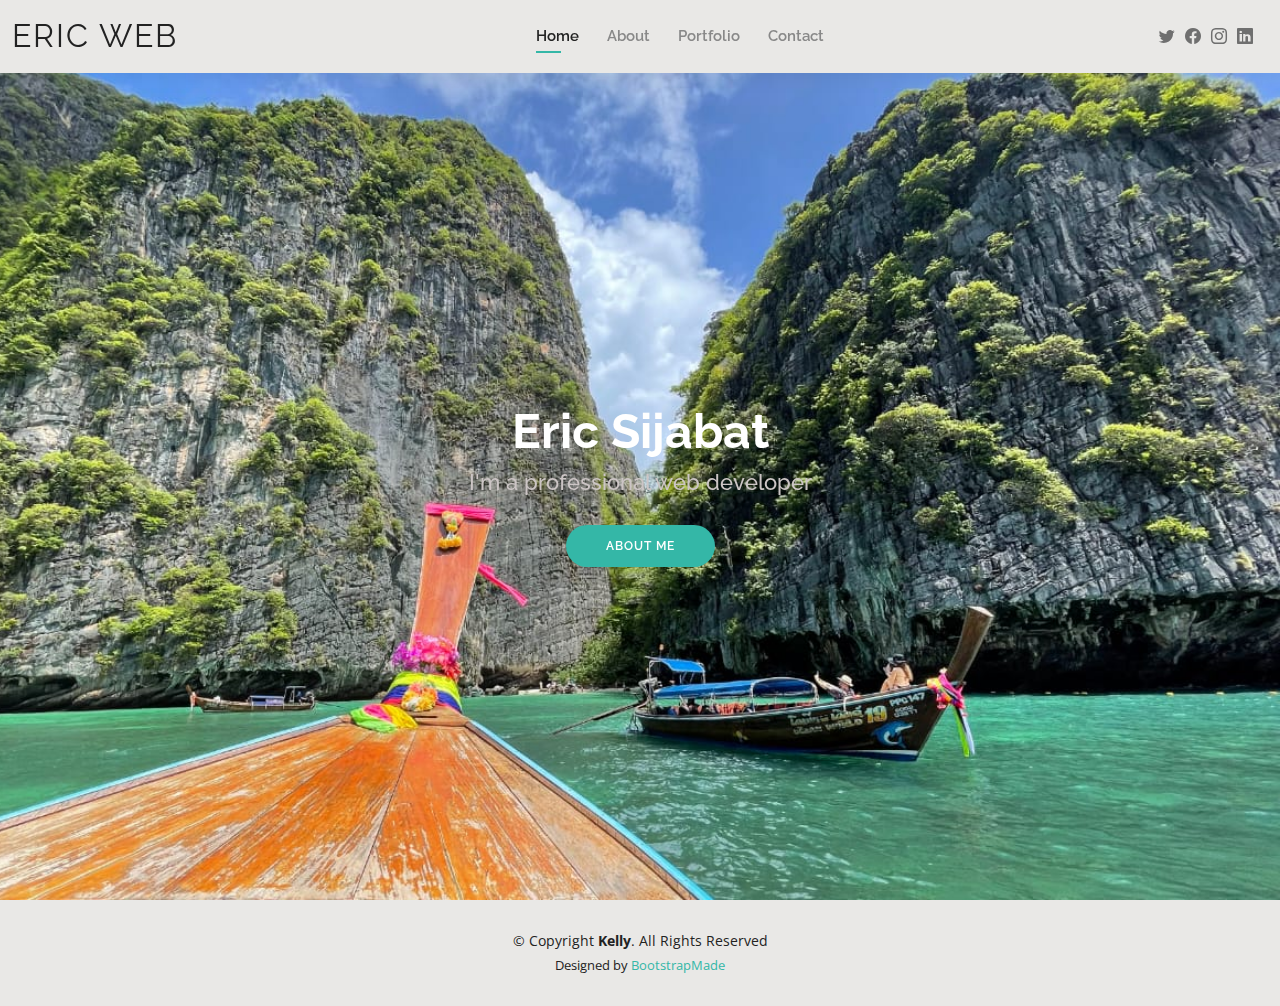
<file: index.html>
<!DOCTYPE html>
<html lang="en">

<head>
  <meta charset="utf-8">
  <meta content="width=device-width, initial-scale=1.0" name="viewport">

  <title>Eric Sijabat </title>
  <meta content="Website portofolio eric sijabat" name="description">
  <meta content="Portofolio" name="keywords">

  <!-- Favicons -->
  <link href="assets/img/favicon.png" rel="icon">
  <link href="assets/img/apple-touch-icon.png" rel="apple-touch-icon">

  <!-- Google Fonts -->
  <link
    href="https://fonts.googleapis.com/css?family=Open+Sans:300,300i,400,400i,600,600i,700,700i|Raleway:300,300i,400,400i,500,500i,600,600i,700,700i|Poppins:300,300i,400,400i,500,500i,600,600i,700,700i"
    rel="stylesheet">

  <!-- Vendor CSS Files -->
  <link href="assets/vendor/aos/aos.css" rel="stylesheet">
  <link href="assets/vendor/bootstrap/css/bootstrap.min.css" rel="stylesheet">
  <link href="assets/vendor/bootstrap-icons/bootstrap-icons.css" rel="stylesheet">
  <link href="assets/vendor/boxicons/css/boxicons.min.css" rel="stylesheet">
  <link href="assets/vendor/glightbox/css/glightbox.min.css" rel="stylesheet">
  <link href="assets/vendor/swiper/swiper-bundle.min.css" rel="stylesheet">

  <!-- Template Main CSS File -->
  <link href="assets/css/style.css" rel="stylesheet">

  <!-- =======================================================
  * Template Name: Kelly
  * Updated: Jul 27 2023 with Bootstrap v5.3.1
  * Template URL: https://bootstrapmade.com/kelly-free-bootstrap-cv-resume-html-template/
  * Author: BootstrapMade.com
  * License: https://bootstrapmade.com/license/
  ======================================================== -->
</head>

<body>

  <!-- ======= Header ======= -->
  <header id="header" class="fixed-top">
    <div class="container-fluid d-flex justify-content-between align-items-center">

      <h1 class="logo me-auto me-lg-0"><a href="index.html">Eric WEB</a></h1>
      <!-- Uncomment below if you prefer to use an image logo -->
      <!-- <a href="index.html" class="logo"><img src="assets/img/logo.png" alt="" class="img-fluid"></a>-->

      <nav id="navbar" class="navbar order-last order-lg-0">
        <ul>
          <li><a class="active" href="index.html">Home</a></li>
          <li><a href="about.html">About</a></li>
          <li><a href="portfolio.html">Portfolio</a></li>
          <li><a href="contact.html">Contact</a></li>
        </ul>
        <i class="bi bi-list mobile-nav-toggle"></i>
      </nav><!-- .navbar -->

      <div class="header-social-links">
        <a href="#" class="twitter"><i class="bi bi-twitter"></i></a>
        <a href="#" class="facebook"><i class="bi bi-facebook"></i></a>
        <a href="#" class="instagram"><i class="bi bi-instagram"></i></a>
        <a href="#" class="linkedin"><i class="bi bi-linkedin"></i></i></a>
      </div>

    </div>

  </header><!-- End Header -->

  <!-- ======= Hero Section ======= -->
  <section id="hero" class="d-flex align-items-center">
    <div class="container d-flex flex-column align-items-center" data-aos="zoom-in" data-aos-delay="100">
      <h1>Eric Sijabat</h1>
      <h2>I'm a professional web developer</h2>
      <a href="about.html" class="btn-about">About Me</a>
    </div>
  </section><!-- End Hero -->

  <!-- ======= Footer ======= -->
  <footer id="footer">
    <div class="container">
      <div class="copyright">
        &copy; Copyright <strong><span>Kelly</span></strong>. All Rights Reserved
      </div>
      <div class="credits">
        <!-- All the links in the footer should remain intact. -->
        <!-- You can delete the links only if you purchased the pro version. -->
        <!-- Licensing information: https://bootstrapmade.com/license/ -->
        <!-- Purchase the pro version with working PHP/AJAX contact form: https://bootstrapmade.com/kelly-free-bootstrap-cv-resume-html-template/ -->
        Designed by <a href="https://bootstrapmade.com/">BootstrapMade</a>
      </div>
    </div>
  </footer><!-- End  Footer -->

  <div id="preloader"></div>
  <a href="#" class="back-to-top d-flex align-items-center justify-content-center"><i
      class="bi bi-arrow-up-short"></i></a>

  <!-- Vendor JS Files -->
  <script src="assets/vendor/purecounter/purecounter_vanilla.js"></script>
  <script src="assets/vendor/aos/aos.js"></script>
  <script src="assets/vendor/bootstrap/js/bootstrap.bundle.min.js"></script>
  <script src="assets/vendor/glightbox/js/glightbox.min.js"></script>
  <script src="assets/vendor/isotope-layout/isotope.pkgd.min.js"></script>
  <script src="assets/vendor/swiper/swiper-bundle.min.js"></script>
  <script src="assets/vendor/waypoints/noframework.waypoints.js"></script>
  <script src="assets/vendor/php-email-form/validate.js"></script>

  <!-- Template Main JS File -->
  <script src="assets/js/main.js"></script>

</body>

</html>
</file>
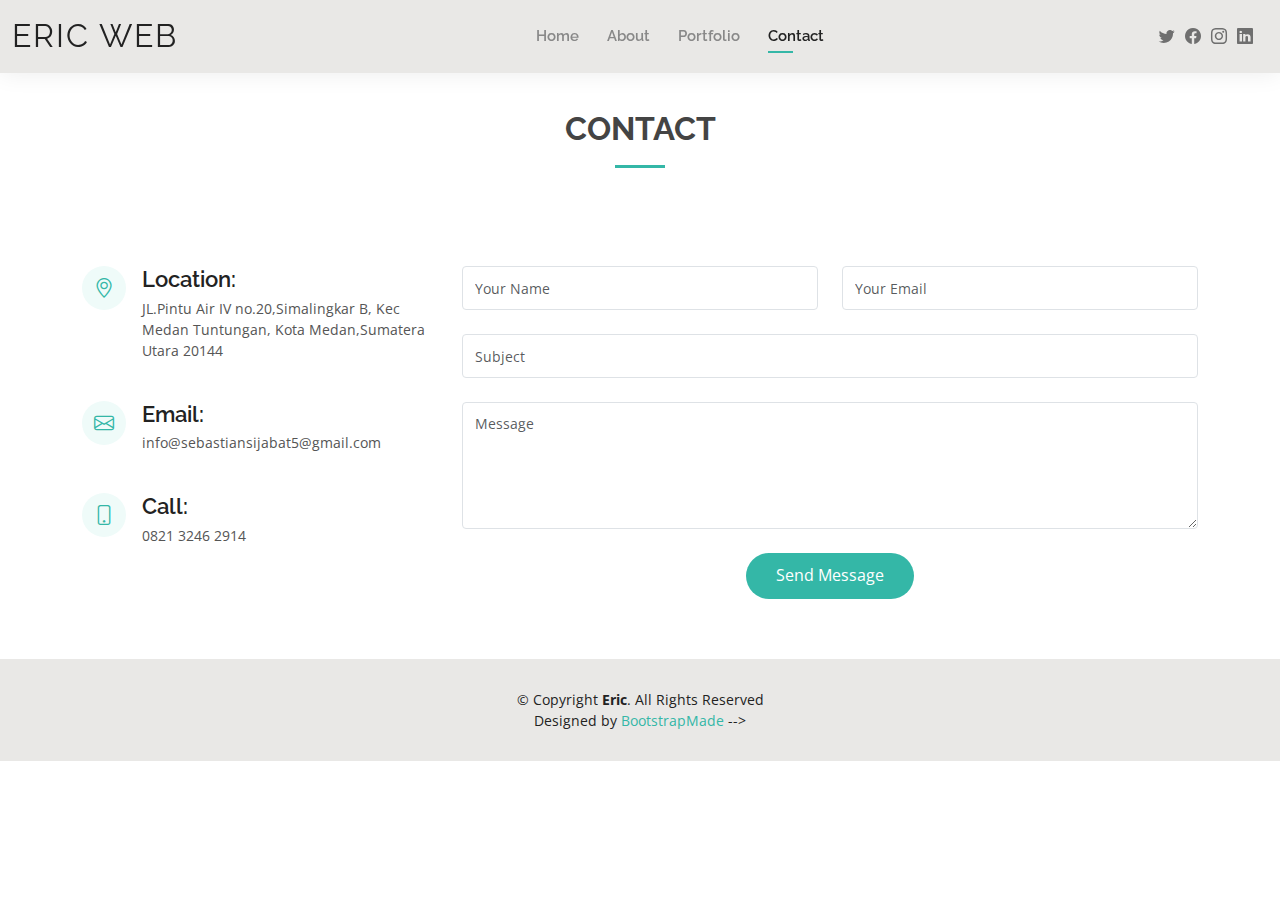
<file: contact.html>
<!DOCTYPE html>
<html lang="en">

<head>
  <meta charset="utf-8">
  <meta content="width=device-width, initial-scale=1.0" name="viewport">

  <title>Contact</title>
  <meta content="" name="description">
  <meta content="" name="keywords">

  <!-- Favicons -->
  <link href="assets/img/favicon.png" rel="icon">
  <link href="assets/img/apple-touch-icon.png" rel="apple-touch-icon">

  <!-- Google Fonts -->
  <link href="https://fonts.googleapis.com/css?family=Open+Sans:300,300i,400,400i,600,600i,700,700i|Raleway:300,300i,400,400i,500,500i,600,600i,700,700i|Poppins:300,300i,400,400i,500,500i,600,600i,700,700i" rel="stylesheet">

  <!-- Vendor CSS Files -->
  <link href="assets/vendor/aos/aos.css" rel="stylesheet">
  <link href="assets/vendor/bootstrap/css/bootstrap.min.css" rel="stylesheet">
  <link href="assets/vendor/bootstrap-icons/bootstrap-icons.css" rel="stylesheet">
  <link href="assets/vendor/boxicons/css/boxicons.min.css" rel="stylesheet">
  <link href="assets/vendor/glightbox/css/glightbox.min.css" rel="stylesheet">
  <link href="assets/vendor/swiper/swiper-bundle.min.css" rel="stylesheet">

  <!-- Template Main CSS File -->
  <link href="assets/css/style.css" rel="stylesheet">

  <!-- =======================================================
  * Template Name: Kelly
  * Updated: Jul 27 2023 with Bootstrap v5.3.1
  * Template URL: https://bootstrapmade.com/kelly-free-bootstrap-cv-resume-html-template/
  * Author: BootstrapMade.com
  * License: https://bootstrapmade.com/license/
  ======================================================== -->
</head>

<body>

  <!-- ======= Header ======= -->
  <header id="header" class="fixed-top">
    <div class="container-fluid d-flex justify-content-between align-items-center">

      <h1 class="logo me-auto me-lg-0"><a href="index.html">Eric WEB</a></h1>
      <!-- Uncomment below if you prefer to use an image logo -->
      <!-- <a href="index.html" class="logo"><img src="assets/img/logo.png" alt="" class="img-fluid"></a>-->

      <nav id="navbar" class="navbar order-last order-lg-0">
        <ul>
          <li><a href="index.html">Home</a></li>
          <li><a href="about.html">About</a></li>
          
          <li><a href="portfolio.html">Portfolio</a></li>
          <li><a class="active" href="contact.html">Contact</a></li>
        </ul>
        <i class="bi bi-list mobile-nav-toggle"></i>
      </nav><!-- .navbar -->

      <div class="header-social-links">
        <a href="#" class="twitter"><i class="bi bi-twitter"></i></a>
        <a href="#" class="facebook"><i class="bi bi-facebook"></i></a>
        <a href="#" class="instagram"><i class="bi bi-instagram"></i></a>
        <a href="#" class="linkedin"><i class="bi bi-linkedin"></i></i></a>
      </div>

    </div>

  </header><!-- End Header -->

  <main id="main">

    <!-- ======= Contact Section ======= -->
    <section id="contact" class="contact">
      <div class="container" data-aos="fade-up">

        <div class="section-title">
          <h2>Contact</h2>
        </div>
        <div class="row mt-5">

          <div class="col-lg-4">
            <div class="info">
              <div class="address">
                <i class="bi bi-geo-alt"></i>
                <h4>Location:</h4>
                <p>JL.Pintu Air IV no.20,Simalingkar B, Kec Medan Tuntungan, Kota Medan,Sumatera Utara 20144</p>
              </div>

              <div class="email">
                <i class="bi bi-envelope"></i>
                <h4>Email:</h4>
                <p>info@sebastiansijabat5@gmail.com</p>
              </div>

              <div class="phone">
                <i class="bi bi-phone"></i>
                <h4>Call:</h4>
                <p>0821 3246 2914</p>
              </div>

            </div>

          </div>

          <div class="col-lg-8 mt-5 mt-lg-0">

            <form action="forms/contact.php" method="post" role="form" class="php-email-form">
              <div class="row">
                <div class="col-md-6 form-group">
                  <input type="text" name="name" class="form-control" id="name" placeholder="Your Name" required>
                </div>
                <div class="col-md-6 form-group mt-3 mt-md-0">
                  <input type="email" class="form-control" name="email" id="email" placeholder="Your Email" required>
                </div>
              </div>
              <div class="form-group mt-3">
                <input type="text" class="form-control" name="subject" id="subject" placeholder="Subject" required>
              </div>
              <div class="form-group mt-3">
                <textarea class="form-control" name="message" rows="5" placeholder="Message" required></textarea>
              </div>
              <div class="my-3">
                <div class="loading">Loading</div>
                <div class="error-message"></div>
                <div class="sent-message">Your message has been sent. Thank you!</div>
              </div>
              <div class="text-center"><button type="submit">Send Message</button></div>
            </form>

          </div>

        </div>

      </div>
    </section><!-- End Contact Section -->

  </main><!-- End #main -->

  <!-- ======= Footer ======= -->
  <footer id="footer">
    <div class="container">
      <div class="copyright">
        &copy; Copyright <strong><span>Eric</span></strong>. All Rights Reserved
      </div>
      <!-- <div class="credits">
        <!-- All the links in the footer should remain intact. -->
        <!-- You can delete the links only if you purchased the pro version. -->
        <!-- Licensing information: https://bootstrapmade.com/license/ -->
        <!-- Purchase the pro version with working PHP/AJAX contact form: https://bootstrapmade.com/kelly-free-bootstrap-cv-resume-html-template/ -->
        Designed by <a href="https://bootstrapmade.com/">BootstrapMade</a> -->
      </div>
    </div>
  </footer><!-- End  Footer -->

  <div id="preloader"></div>
  <a href="#" class="back-to-top d-flex align-items-center justify-content-center"><i class="bi bi-arrow-up-short"></i></a>

  <!-- Vendor JS Files -->
  <script src="assets/vendor/purecounter/purecounter_vanilla.js"></script>
  <script src="assets/vendor/aos/aos.js"></script>
  <script src="assets/vendor/bootstrap/js/bootstrap.bundle.min.js"></script>
  <script src="assets/vendor/glightbox/js/glightbox.min.js"></script>
  <script src="assets/vendor/isotope-layout/isotope.pkgd.min.js"></script>
  <script src="assets/vendor/swiper/swiper-bundle.min.js"></script>
  <script src="assets/vendor/waypoints/noframework.waypoints.js"></script>
  <script src="assets/vendor/php-email-form/validate.js"></script>

  <!-- Template Main JS File -->
  <script src="assets/js/main.js"></script>

</body>

</html>
</file>
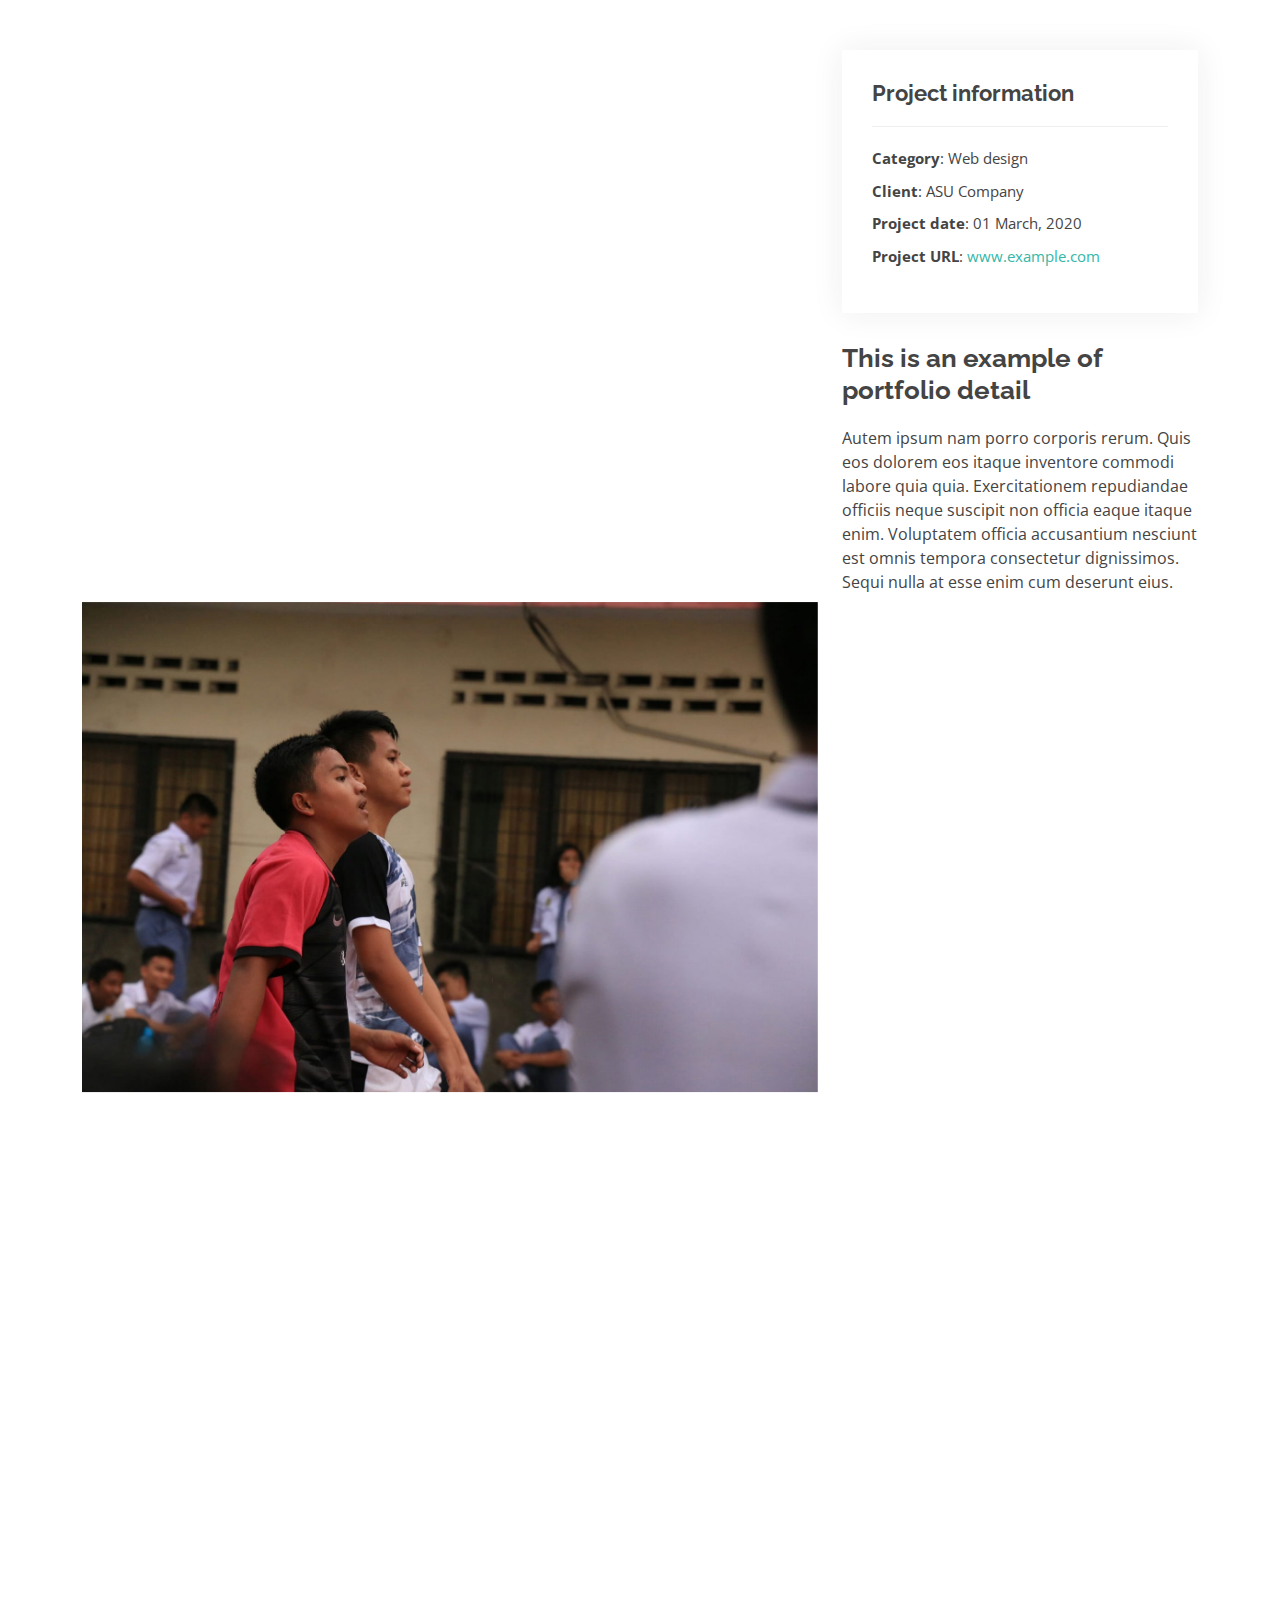
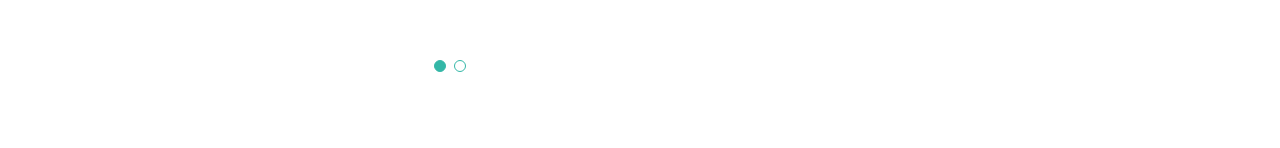
<file: portfolio-details.html>
<!DOCTYPE html>
<html lang="en">
  <head>
    <meta charset="utf-8" />
    <meta content="width=device-width, initial-scale=1.0" name="viewport" />

    <title>Portfolio Details</title>
    <meta content="" name="description" />
    <meta content="" name="keywords" />

    <!-- Favicons -->
    <link href="assets/img/favicon.png" rel="icon" />
    <link href="assets/img/apple-touch-icon.png" rel="apple-touch-icon" />

    <!-- Google Fonts -->
    <link href="https://fonts.googleapis.com/css?family=Open+Sans:300,300i,400,400i,600,600i,700,700i|Raleway:300,300i,400,400i,500,500i,600,600i,700,700i|Poppins:300,300i,400,400i,500,500i,600,600i,700,700i" rel="stylesheet" />

    <!-- Vendor CSS Files -->
    <link href="assets/vendor/aos/aos.css" rel="stylesheet" />
    <link href="assets/vendor/bootstrap/css/bootstrap.min.css" rel="stylesheet" />
    <link href="assets/vendor/bootstrap-icons/bootstrap-icons.css" rel="stylesheet" />
    <link href="assets/vendor/boxicons/css/boxicons.min.css" rel="stylesheet" />
    <link href="assets/vendor/glightbox/css/glightbox.min.css" rel="stylesheet" />
    <link href="assets/vendor/swiper/swiper-bundle.min.css" rel="stylesheet" />

    <!-- Template Main CSS File -->
    <link href="assets/css/style.css" rel="stylesheet" />

    <!-- =======================================================
  * Template Name: Kelly
  * Updated: Jul 27 2023 with Bootstrap v5.3.1
  * Template URL: https://bootstrapmade.com/kelly-free-bootstrap-cv-resume-html-template/
  * Author: BootstrapMade.com
  * License: https://bootstrapmade.com/license/
  ======================================================== -->
  </head>

  <body>
    <main id="main">
      <!-- ======= Portfolio Details Section ======= -->
      <section id="portfolio-details" class="portfolio-details">
        <div class="container">
          <div class="row gy-4">
            <div class="col-lg-8">
              <div class="portfolio-details-slider swiper">
                <div class="swiper-wrapper align-items-center">
                  <div class="swiper-slide">
                    <img src="assets/img/portfolio/eric.jpeg" alt="" />
                  </div>

                  <div class="swiper-slide">
                    <img src="assets/img/portfolio/erich.jpeg" alt="" />
                  </div>
                </div>
                <div class="swiper-pagination"></div>
              </div>
            </div>

            <div class="col-lg-4">
              <div class="portfolio-info">
                <h3>Project information</h3>
                <ul>
                  <li><strong>Category</strong>: Web design</li>
                  <li><strong>Client</strong>: ASU Company</li>
                  <li><strong>Project date</strong>: 01 March, 2020</li>
                  <li><strong>Project URL</strong>: <a href="#">www.example.com</a></li>
                </ul>
              </div>
              <div class="portfolio-description">
                <h2>This is an example of portfolio detail</h2>
                <p>
                  Autem ipsum nam porro corporis rerum. Quis eos dolorem eos itaque inventore commodi labore quia quia. Exercitationem repudiandae officiis neque suscipit non officia eaque itaque enim. Voluptatem officia accusantium
                  nesciunt est omnis tempora consectetur dignissimos. Sequi nulla at esse enim cum deserunt eius.
                </p>
              </div>
            </div>
          </div>
        </div>
      </section>
      <!-- End Portfolio Details Section -->
    </main>
    <!-- End #main -->

    <div id="preloader"></div>
    <a href="#" class="back-to-top d-flex align-items-center justify-content-center"><i class="bi bi-arrow-up-short"></i></a>

    <!-- Vendor JS Files -->
    <script src="assets/vendor/purecounter/purecounter_vanilla.js"></script>
    <script src="assets/vendor/aos/aos.js"></script>
    <script src="assets/vendor/bootstrap/js/bootstrap.bundle.min.js"></script>
    <script src="assets/vendor/glightbox/js/glightbox.min.js"></script>
    <script src="assets/vendor/isotope-layout/isotope.pkgd.min.js"></script>
    <script src="assets/vendor/swiper/swiper-bundle.min.js"></script>
    <script src="assets/vendor/waypoints/noframework.waypoints.js"></script>
    <script src="assets/vendor/php-email-form/validate.js"></script>

    <!-- Template Main JS File -->
    <script src="assets/js/main.js"></script>
  </body>
</html>
</file>
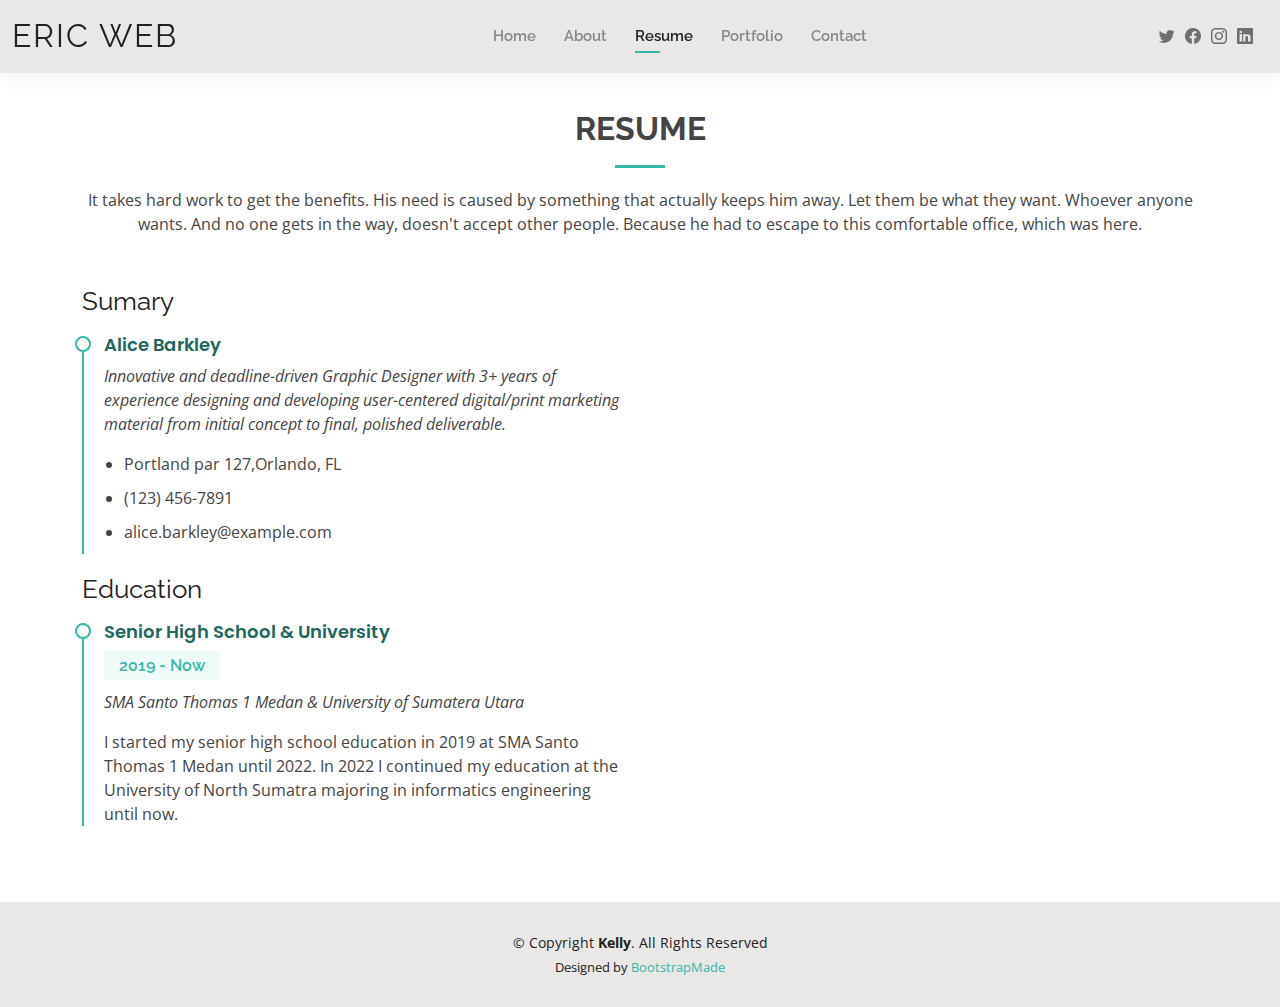
<file: resume.html>
<!DOCTYPE html>
<html lang="en">

<head>
  <meta charset="utf-8">
  <meta content="width=device-width, initial-scale=1.0" name="viewport">

  <title>Resume - Eric</title>
  <meta content="" name="description">
  <meta content="" name="keywords">

  <!-- Favicons -->
  <link href="assets/img/favicon.png" rel="icon">
  <link href="assets/img/apple-touch-icon.png" rel="apple-touch-icon">

  <!-- Google Fonts -->
  <link href="https://fonts.googleapis.com/css?family=Open+Sans:300,300i,400,400i,600,600i,700,700i|Raleway:300,300i,400,400i,500,500i,600,600i,700,700i|Poppins:300,300i,400,400i,500,500i,600,600i,700,700i" rel="stylesheet">

  <!-- Vendor CSS Files -->
  <link href="assets/vendor/aos/aos.css" rel="stylesheet">
  <link href="assets/vendor/bootstrap/css/bootstrap.min.css" rel="stylesheet">
  <link href="assets/vendor/bootstrap-icons/bootstrap-icons.css" rel="stylesheet">
  <link href="assets/vendor/boxicons/css/boxicons.min.css" rel="stylesheet">
  <link href="assets/vendor/glightbox/css/glightbox.min.css" rel="stylesheet">
  <link href="assets/vendor/swiper/swiper-bundle.min.css" rel="stylesheet">

  <!-- Template Main CSS File -->
  <link href="assets/css/style.css" rel="stylesheet">

  <!-- =======================================================
  * Template Name: Kelly
  * Updated: Jul 27 2023 with Bootstrap v5.3.1
  * Template URL: https://bootstrapmade.com/kelly-free-bootstrap-cv-resume-html-template/
  * Author: BootstrapMade.com
  * License: https://bootstrapmade.com/license/
  ======================================================== -->
</head>

<body>

  <!-- ======= Header ======= -->
  <header id="header" class="fixed-top">
    <div class="container-fluid d-flex justify-content-between align-items-center">

      <h1 class="logo me-auto me-lg-0"><a href="index.html">Eric WEB</a></h1>
      <!-- Uncomment below if you prefer to use an image logo -->
      <!-- <a href="index.html" class="logo"><img src="assets/img/logo.png" alt="" class="img-fluid"></a>-->

      <nav id="navbar" class="navbar order-last order-lg-0">
        <ul>
          <li><a href="index.html">Home</a></li>
          <li><a href="about.html">About</a></li>
          <li><a class="active" href="resume.html">Resume</a></li>
          <li><a href="portfolio.html">Portfolio</a></li>
          <li><a href="contact.html">Contact</a></li>
        </ul>
        <i class="bi bi-list mobile-nav-toggle"></i>
      </nav><!-- .navbar -->

      <div class="header-social-links">
        <a href="#" class="twitter"><i class="bi bi-twitter"></i></a>
        <a href="#" class="facebook"><i class="bi bi-facebook"></i></a>
        <a href="#" class="instagram"><i class="bi bi-instagram"></i></a>
        <a href="#" class="linkedin"><i class="bi bi-linkedin"></i></i></a>
      </div>

    </div>

  </header><!-- End Header -->

  <main id="main">

    <!-- ======= Resume Section ======= -->
    <section id="resume" class="resume">
      <div class="container" data-aos="fade-up">

        <div class="section-title">
          <h2>Resume</h2>
          <p>It takes hard work to get the benefits. His need is caused by something that actually keeps him away. Let them be what they want. Whoever anyone wants. And no one gets in the way, doesn't accept other people. Because he had to escape to this comfortable office, which was here.</p>
        </div>

        <div class="row">
          <div class="col-lg-6">
            <h3 class="resume-title">Sumary</h3>
            <div class="resume-item pb-0">
              <h4>Alice Barkley</h4>
              <p><em>Innovative and deadline-driven Graphic Designer with 3+ years of experience designing and developing user-centered digital/print marketing material from initial concept to final, polished deliverable.</em></p>
              <p>
              <ul>
                <li>Portland par 127,Orlando, FL</li>
                <li>(123) 456-7891</li>
                <li>alice.barkley@example.com</li>
              </ul>
              </p>
            </div>

            <h3 class="resume-title">Education</h3>
            <div class="resume-item">
              <h4>Senior High School &amp; University</h4>
              <h5>2019 - Now</h5>
              <p><em>SMA Santo Thomas 1 Medan &amp; University of Sumatera Utara </em></p>
              <p>I started my senior high school education in 2019 at SMA Santo Thomas 1 Medan until 2022. In 2022 I continued my education at the University of North Sumatra majoring in informatics engineering until now.</p>
            </div>
            </div>
          </div>
        </div>

      </div>
    </section><!-- End Resume Section -->

  </main><!-- End #main -->

  <!-- ======= Footer ======= -->
  <footer id="footer">
    <div class="container">
      <div class="copyright">
        &copy; Copyright <strong><span>Kelly</span></strong>. All Rights Reserved
      </div>
      <div class="credits">
        <!-- All the links in the footer should remain intact. -->
        <!-- You can delete the links only if you purchased the pro version. -->
        <!-- Licensing information: https://bootstrapmade.com/license/ -->
        <!-- Purchase the pro version with working PHP/AJAX contact form: https://bootstrapmade.com/kelly-free-bootstrap-cv-resume-html-template/ -->
        Designed by <a href="https://bootstrapmade.com/">BootstrapMade</a>
      </div>
    </div>
  </footer><!-- End  Footer -->

  <div id="preloader"></div>
  <a href="#" class="back-to-top d-flex align-items-center justify-content-center"><i class="bi bi-arrow-up-short"></i></a>

  <!-- Vendor JS Files -->
  <script src="assets/vendor/purecounter/purecounter_vanilla.js"></script>
  <script src="assets/vendor/aos/aos.js"></script>
  <script src="assets/vendor/bootstrap/js/bootstrap.bundle.min.js"></script>
  <script src="assets/vendor/glightbox/js/glightbox.min.js"></script>
  <script src="assets/vendor/isotope-layout/isotope.pkgd.min.js"></script>
  <script src="assets/vendor/swiper/swiper-bundle.min.js"></script>
  <script src="assets/vendor/waypoints/noframework.waypoints.js"></script>
  <script src="assets/vendor/php-email-form/validate.js"></script>

  <!-- Template Main JS File -->
  <script src="assets/js/main.js"></script>

</body>

</html>
</file>
<file: assets/css/style.css>
/**
* Template Name: Kelly
* Updated: Jul 27 2023 with Bootstrap v5.3.1
* Template URL: https://bootstrapmade.com/kelly-free-bootstrap-cv-resume-html-template/
* Author: BootstrapMade.com
* License: https://bootstrapmade.com/license/
*/

/*--------------------------------------------------------------
# General
--------------------------------------------------------------*/
body {
  font-family: "Open Sans", sans-serif;
  color: #444444;
}

a {
  color: #34b7a7;
  text-decoration: none;
}

a:hover {
  color: #51cdbe;
  text-decoration: none;
}

h1,
h2,
h3,
h4,
h5,
h6 {
  font-family: "Raleway", sans-serif;
}

#main {
  margin-top: 50px;
}

@media (max-width: 992px) {
  #main {
    margin-top: 30px;
  }
}

/*--------------------------------------------------------------
# Preloader
--------------------------------------------------------------*/
#preloader {
  position: fixed;
  top: 0;
  left: 0;
  right: 0;
  bottom: 0;
  z-index: 9999;
  overflow: hidden;
  background: #fff;
}

#preloader:before {
  content: "";
  position: fixed;
  top: calc(50% - 30px);
  left: calc(50% - 30px);
  border: 6px solid #34b7a7;
  border-top-color: #dcf5f2;
  border-radius: 50%;
  width: 60px;
  height: 60px;
  animation: animate-preloader 1s linear infinite;
}

@keyframes animate-preloader {
  0% {
    transform: rotate(0deg);
  }

  100% {
    transform: rotate(360deg);
  }
}

/*--------------------------------------------------------------
# Back to top button
--------------------------------------------------------------*/
.back-to-top {
  position: fixed;
  visibility: hidden;
  opacity: 0;
  right: 15px;
  bottom: 15px;
  z-index: 996;
  background: #34b7a7;
  width: 40px;
  height: 40px;
  border-radius: 50px;
  transition: all 0.4s;
}

.back-to-top i {
  font-size: 24px;
  color: #fff;
  line-height: 0;
}

.back-to-top:hover {
  background: #49cbbb;
  color: #fff;
}

.back-to-top.active {
  visibility: visible;
  opacity: 1;
}

/*--------------------------------------------------------------
# Header
--------------------------------------------------------------*/
#header {
  background: #e9e8e6;
  box-shadow: 0px 0px 25px 0 rgba(0, 0, 0, 0.08);
  z-index: 997;
  padding: 15px 0;
}

#header .logo {
  font-size: 32px;
  margin: 0;
  padding: 0;
  line-height: 1;
  font-weight: 400;
  letter-spacing: 2px;
  text-transform: uppercase;
}

#header .logo a {
  color: #222222;
}

#header .logo img {
  max-height: 40px;
}

@media (max-width: 992px) {
  #header .logo {
    font-size: 28px;
  }
}

/*--------------------------------------------------------------
# Header Social Links
--------------------------------------------------------------*/
.header-social-links {
  padding-right: 15px;
}

.header-social-links a {
  color: #6f6f6f;
  padding-left: 6px;
  display: inline-block;
  line-height: 0px;
  transition: 0.3s;
  font-size: 16px;
}

.header-social-links a:hover {
  color: #34b7a7;
}

/*--------------------------------------------------------------
# Navigation Menu
--------------------------------------------------------------*/
/**
* Desktop Navigation 
*/
.navbar {
  padding: 0;
}

.navbar ul {
  margin: 0;
  padding: 0;
  display: flex;
  list-style: none;
  align-items: center;
}

.navbar li {
  position: relative;
  padding: 10px 0 10px 28px;
}

.navbar a,
.navbar a:focus {
  display: flex;
  align-items: center;
  justify-content: space-between;
  font-family: "Raleway", sans-serif;
  font-size: 15px;
  font-weight: 600;
  color: #888888;
  white-space: nowrap;
  transition: 0.3s;
  position: relative;
}

.navbar a i,
.navbar a:focus i {
  font-size: 12px;
  line-height: 0;
  margin-left: 5px;
}

.navbar>ul>li>a:before {
  content: "";
  position: absolute;
  width: 0;
  height: 2px;
  bottom: -5px;
  left: 0;
  background-color: #34b7a7;
  visibility: hidden;
  width: 0px;
  transition: all 0.3s ease-in-out 0s;
}

.navbar a:hover:before,
.navbar li:hover>a:before,
.navbar .active:before {
  visibility: visible;
  width: 25px;
}

.navbar a:hover,
.navbar .active,
.navbar .active:focus,
.navbar li:hover>a {
  color: #222222;
}

.navbar .dropdown ul {
  display: block;
  position: absolute;
  left: 14px;
  top: calc(100% + 30px);
  margin: 0;
  padding: 10px 0;
  z-index: 99;
  opacity: 0;
  visibility: hidden;
  background: #fff;
  box-shadow: 0px 0px 30px rgba(127, 137, 161, 0.25);
  transition: 0.3s;
  border-radius: 4px;
}

.navbar .dropdown ul li {
  min-width: 200px;
  padding: 0;
}

.navbar .dropdown ul a {
  padding: 10px 20px;
  font-size: 15px;
  text-transform: none;
  font-weight: 600;
}

.navbar .dropdown ul a i {
  font-size: 12px;
}

.navbar .dropdown ul a:hover,
.navbar .dropdown ul .active:hover,
.navbar .dropdown ul li:hover>a {
  color: #34b7a7;
}

.navbar .dropdown:hover>ul {
  opacity: 1;
  top: 100%;
  visibility: visible;
}

.navbar .dropdown .dropdown ul {
  top: 0;
  left: calc(100% - 30px);
  visibility: hidden;
}

.navbar .dropdown .dropdown:hover>ul {
  opacity: 1;
  top: 0;
  left: 100%;
  visibility: visible;
}

@media (max-width: 1366px) {
  .navbar .dropdown .dropdown ul {
    left: -90%;
  }

  .navbar .dropdown .dropdown:hover>ul {
    left: -100%;
  }
}

/**
* Mobile Navigation 
*/
.mobile-nav-toggle {
  color: #222222;
  font-size: 28px;
  cursor: pointer;
  display: none;
  line-height: 0;
  transition: 0.5s;
}

.mobile-nav-toggle.bi-x {
  color: #fff;
}

@media (max-width: 991px) {
  .mobile-nav-toggle {
    display: block;
  }

  .navbar ul {
    display: none;
  }
}

.navbar-mobile {
  position: fixed;
  overflow: hidden;
  top: 0;
  right: 0;
  left: 0;
  bottom: 0;
  background: rgba(9, 9, 9, 0.9);
  transition: 0.3s;
  z-index: 999;
}

.navbar-mobile .mobile-nav-toggle {
  position: absolute;
  top: 15px;
  right: 15px;
}

.navbar-mobile ul {
  display: block;
  position: absolute;
  top: 55px;
  right: 15px;
  bottom: 15px;
  left: 15px;
  padding: 10px 0;
  border-radius: 10px;
  background-color: #fff;
  overflow-y: auto;
  transition: 0.3s;
}

.navbar-mobile a,
.navbar-mobile a:focus {
  font-size: 15px;
  padding-right: 15px;
  color: #222222;
}

.navbar-mobile a:hover,
.navbar-mobile .active,
.navbar-mobile li:hover>a {
  color: #34b7a7;
}

.navbar-mobile .getstarted,
.navbar-mobile .getstarted:focus {
  margin: 15px;
}

.navbar-mobile .dropdown ul {
  position: static;
  display: none;
  margin: 10px 20px;
  padding: 10px 0;
  z-index: 99;
  opacity: 1;
  visibility: visible;
  background: #fff;
  box-shadow: 0px 0px 30px rgba(127, 137, 161, 0.25);
}

.navbar-mobile .dropdown ul li {
  min-width: 200px;
}

.navbar-mobile .dropdown ul a {
  padding: 10px 20px;
}

.navbar-mobile .dropdown ul a i {
  font-size: 12px;
}

.navbar-mobile .dropdown ul a:hover,
.navbar-mobile .dropdown ul .active:hover,
.navbar-mobile .dropdown ul li:hover>a {
  color: #34b7a7;
}

.navbar-mobile .dropdown>.dropdown-active {
  display: block;
}

/*--------------------------------------------------------------
# Hero Section
--------------------------------------------------------------*/
#hero {
  width: 100%;
  height: 100vh;
  background: url("../img/pemandangan.jpeg") top right;
  background-size: cover;
}

#hero .container {
  padding-top: 70px;
  position: relative;
}

@media (max-width: 992px) {
  #hero .container {
    padding-top: 58px;
  }
}

#hero h1 {
  margin: 0;
  font-size: 48px;
  font-weight: 700;
  line-height: 56px;
  color: #ffffff;
}

#hero h2 {
  color: #ccc5c5;
  margin: 10px 0 0 0;
  font-size: 22px;
}

#hero .btn-about {
  font-family: "Raleway", sans-serif;
  text-transform: uppercase;
  font-weight: 600;
  font-size: 12px;
  letter-spacing: 1px;
  display: inline-block;
  padding: 12px 40px;
  border-radius: 50px;
  transition: 0.5s;
  margin-top: 30px;
  color: #fff;
  background: #34b7a7;
}

#hero .btn-about:hover {
  background: #3dc8b7;
}

@media (min-width: 1024px) {
  #hero {
    background-attachment: fixed;
  }
}

@media (max-width: 992px) {
  #hero:before {
    content: "";
    background: rgba(255, 255, 255, 0.8);
    position: absolute;
    bottom: 0;
    top: 0;
    left: 0;
    right: 0;
  }

  #hero h1 {
    font-size: 28px;
    line-height: 36px;
  }

  #hero h2 {
    font-size: 18px;
    line-height: 24px;
  }
}

/*--------------------------------------------------------------
# Sections General
--------------------------------------------------------------*/
section {
  padding: 60px 0;
}

.section-bg {
  background-color: #e7f8f6;
}

.section-title {
  text-align: center;
  padding-bottom: 30px;
}

.section-title h2 {
  font-size: 32px;
  font-weight: bold;
  text-transform: uppercase;
  margin-bottom: 20px;
  padding-bottom: 20px;
  position: relative;
}

.section-title h2::after {
  content: "";
  position: absolute;
  display: block;
  width: 50px;
  height: 3px;
  background: #34b7a7;
  bottom: 0;
  left: calc(50% - 25px);
}

.section-title p {
  margin-bottom: 0;
}

/*--------------------------------------------------------------
# Cta
--------------------------------------------------------------*/
.cta {
  background: linear-gradient(rgba(0, 0, 0, 0.6), rgba(0, 0, 0, 0.6)), url("../img/bg-1.jpg") fixed center center;
  background-size: cover;
  padding: 80px 0;
}

.cta h3 {
  color: #fff;
  font-size: 28px;
  font-weight: 700;
}

.cta p {
  color: #fff;
}

.cta .cta-btn {
  font-family: "Raleway", sans-serif;
  text-transform: uppercase;
  font-weight: 500;
  font-size: 16px;
  letter-spacing: 1px;
  display: inline-block;
  padding: 8px 20px;
  border-radius: 2px;
  transition: 0.5s;
  margin: 10px;
  border: 2px solid #fff;
  color: #fff;
}

.cta .cta-btn:hover {
  background: #34b7a7;
  border: 2px solid #34b7a7;
}

@media (max-width: 1024px) {
  .cta {
    background-attachment: scroll;
  }
}

@media (min-width: 769px) {
  .cta .cta-btn-container {
    display: flex;
    align-items: center;
    justify-content: flex-end;
  }
}

/*--------------------------------------------------------------
# About
--------------------------------------------------------------*/
.about .content h3 {
  font-weight: 700;
  font-size: 26px;
  color: #555555;
}

.about .content ul {
  list-style: none;
  padding: 0;
}

.about .content ul li {
  padding-bottom: 10px;
}

.about .content ul i {
  font-size: 20px;
  padding-right: 2px;
  color: #34b7a7;
}

.about .content p:last-child {
  margin-bottom: 0;
}

/*--------------------------------------------------------------
# Skills
--------------------------------------------------------------*/
.skills .progress {
  height: 60px;
  display: block;
  background: none;
  border-radius: 0;
}

.skills .progress .skill {
  padding: 10px 0;
  margin: 0 0 6px 0;
  text-transform: uppercase;
  display: block;
  font-weight: 600;
  font-family: "Poppins", sans-serif;
  color: #222222;
}

.skills .progress .skill .val {
  float: right;
  font-style: normal;
}

.skills .progress-bar-wrap {
  background: #f3f3f3;
}

.skills .progress-bar {
  width: 1px;
  height: 10px;
  transition: 0.9s;
  background-color: #34b7a7;
}

/*--------------------------------------------------------------
# Facts
--------------------------------------------------------------*/
.facts .counters span {
  font-size: 48px;
  display: block;
  color: #34b7a7;
}

.facts .counters p {
  padding: 0;
  margin: 0 0 20px 0;
  font-family: "Raleway", sans-serif;
  font-size: 14px;
}

/*--------------------------------------------------------------
# Testimonials
--------------------------------------------------------------*/
.testimonials .section-header {
  margin-bottom: 40px;
}

.testimonials .testimonials-carousel,
.testimonials .testimonials-slider {
  overflow: hidden;
}

.testimonials .testimonial-item {
  text-align: center;
}

.testimonials .testimonial-item .testimonial-img {
  width: 120px;
  border-radius: 50%;
  border: 4px solid #fff;
  margin: 0 auto;
}

.testimonials .testimonial-item h3 {
  font-size: 20px;
  font-weight: bold;
  margin: 10px 0 5px 0;
  color: #111;
}

.testimonials .testimonial-item h4 {
  font-size: 14px;
  color: #999;
  margin: 0 0 15px 0;
}

.testimonials .testimonial-item .quote-icon-left,
.testimonials .testimonial-item .quote-icon-right {
  color: #c8efea;
  font-size: 26px;
}

.testimonials .testimonial-item .quote-icon-left {
  display: inline-block;
  left: -5px;
  position: relative;
}

.testimonials .testimonial-item .quote-icon-right {
  display: inline-block;
  right: -5px;
  position: relative;
  top: 10px;
}

.testimonials .testimonial-item p {
  font-style: italic;
  margin: 0 auto 15px auto;
}

@media (min-width: 992px) {
  .testimonials .testimonial-item p {
    width: 80%;
  }
}

.testimonials .swiper-pagination {
  margin-top: 20px;
  position: relative;
}

.testimonials .swiper-pagination .swiper-pagination-bullet {
  width: 12px;
  height: 12px;
  background-color: #fff;
  opacity: 1;
  border: 1px solid #34b7a7;
}

.testimonials .swiper-pagination .swiper-pagination-bullet-active {
  background-color: #34b7a7;
}

/*--------------------------------------------------------------
# Resume
--------------------------------------------------------------*/
.resume .resume-title {
  font-size: 26px;
  font-weight: 400;
  margin-top: 20px;
  margin-bottom: 20px;
  color: #222222;
}

.resume .resume-item {
  padding: 0 0 20px 20px;
  margin-top: -2px;
  border-left: 2px solid #34b7a7;
  position: relative;
}

.resume .resume-item h4 {
  line-height: 18px;
  font-size: 18px;
  font-weight: 600;
  font-family: "Poppins", sans-serif;
  color: #1d685f;
  margin-bottom: 10px;
}

.resume .resume-item h5 {
  font-size: 16px;
  background: #effbf9;
  padding: 5px 15px;
  display: inline-block;
  font-weight: 600;
  margin-bottom: 10px;
  color: #34b7a7;
}

.resume .resume-item ul {
  padding-left: 20px;
}

.resume .resume-item ul li {
  padding-bottom: 10px;
}

.resume .resume-item:last-child {
  padding-bottom: 0;
}

.resume .resume-item::before {
  content: "";
  position: absolute;
  width: 16px;
  height: 16px;
  border-radius: 50px;
  left: -9px;
  top: 0;
  background: #fff;
  border: 2px solid #34b7a7;
}

/*--------------------------------------------------------------

/*--------------------------------------------------------------
# Portfolio
--------------------------------------------------------------*/
.portfolio .portfolio-item {
  margin-bottom: 30px;
}

.portfolio #portfolio-flters {
  padding: 0;
  margin: 0 auto 20px auto;
  list-style: none;
  text-align: center;
}

.portfolio #portfolio-flters li {
  cursor: pointer;
  display: inline-block;
  padding: 8px 16px 10px 16px;
  font-size: 13px;
  font-weight: 500;
  line-height: 1;
  text-transform: uppercase;
  color: #444444;
  margin-bottom: 5px;
  transition: all 0.3s ease-in-out;
  border-radius: 50px;
}

.portfolio #portfolio-flters li:hover,
.portfolio #portfolio-flters li.filter-active {
  color: #fff;
  background: #34b7a7;
}

.portfolio #portfolio-flters li:last-child {
  margin-right: 0;
}

.portfolio .portfolio-wrap {
  transition: 0.3s;
  position: relative;
  overflow: hidden;
  z-index: 1;
  background: rgba(34, 34, 34, 0.6);
}

.portfolio .portfolio-wrap::before {
  content: "";
  background: rgba(34, 34, 34, 0.6);
  position: absolute;
  left: 0;
  right: 0;
  top: 0;
  bottom: 0;
  transition: all ease-in-out 0.3s;
  z-index: 2;
  opacity: 0;
}

.portfolio .portfolio-wrap img {
  transition: all ease-in-out 0.3s;
}

.portfolio .portfolio-wrap .portfolio-info {
  opacity: 0;
  position: absolute;
  top: 0;
  left: 0;
  right: 0;
  bottom: 0;
  z-index: 3;
  transition: all ease-in-out 0.3s;
  display: flex;
  flex-direction: column;
  justify-content: flex-end;
  align-items: flex-start;
  padding: 20px;
}

.portfolio .portfolio-wrap .portfolio-info h4 {
  font-size: 20px;
  color: #fff;
  font-weight: 600;
}

.portfolio .portfolio-wrap .portfolio-info p {
  color: rgba(255, 255, 255, 0.7);
  font-size: 14px;
  text-transform: uppercase;
  padding: 0;
  margin: 0;
  font-style: italic;
}

.portfolio .portfolio-wrap .portfolio-links {
  text-align: center;
  z-index: 4;
}

.portfolio .portfolio-wrap .portfolio-links a {
  color: #fff;
  margin: 0 5px 0 0;
  font-size: 28px;
  display: inline-block;
  transition: 0.3s;
}

.portfolio .portfolio-wrap .portfolio-links a:hover {
  color: #78d9cd;
}

.portfolio .portfolio-wrap:hover::before {
  opacity: 1;
}

.portfolio .portfolio-wrap:hover img {
  transform: scale(1.2);
}

.portfolio .portfolio-wrap:hover .portfolio-info {
  opacity: 1;
}

/*--------------------------------------------------------------
# Portfolio Details
--------------------------------------------------------------*/
.portfolio-details {
  padding-top: 0;
}

.portfolio-details .portfolio-details-slider img {
  width: 100%;
}

.portfolio-details .portfolio-details-slider .swiper-pagination {
  margin-top: 20px;
  position: relative;
}

.portfolio-details .portfolio-details-slider .swiper-pagination .swiper-pagination-bullet {
  width: 12px;
  height: 12px;
  background-color: #fff;
  opacity: 1;
  border: 1px solid #34b7a7;
}

.portfolio-details .portfolio-details-slider .swiper-pagination .swiper-pagination-bullet-active {
  background-color: #34b7a7;
}

.portfolio-details .portfolio-info {
  padding: 30px;
  box-shadow: 0px 0 30px rgba(34, 34, 34, 0.08);
}

.portfolio-details .portfolio-info h3 {
  font-size: 22px;
  font-weight: 700;
  margin-bottom: 20px;
  padding-bottom: 20px;
  border-bottom: 1px solid #eee;
}

.portfolio-details .portfolio-info ul {
  list-style: none;
  padding: 0;
  font-size: 15px;
}

.portfolio-details .portfolio-info ul li+li {
  margin-top: 10px;
}

.portfolio-details .portfolio-description {
  padding-top: 30px;
}

.portfolio-details .portfolio-description h2 {
  font-size: 26px;
  font-weight: 700;
  margin-bottom: 20px;
}

.portfolio-details .portfolio-description p {
  padding: 0;
}

/*--------------------------------------------------------------
# Contact
--------------------------------------------------------------*/
.contact .info {
  width: 100%;
  background: #fff;
}

.contact .info i {
  font-size: 20px;
  color: #34b7a7;
  float: left;
  width: 44px;
  height: 44px;
  background: #effbf9;
  display: flex;
  justify-content: center;
  align-items: center;
  border-radius: 50px;
  transition: all 0.3s ease-in-out;
}

.contact .info h4 {
  padding: 0 0 0 60px;
  font-size: 22px;
  font-weight: 600;
  margin-bottom: 5px;
  color: #222222;
}

.contact .info p {
  padding: 0 0 0 60px;
  margin-bottom: 0;
  font-size: 14px;
  color: #555555;
}

.contact .info .email,
.contact .info .phone {
  margin-top: 40px;
}

.contact .info .email:hover i,
.contact .info .address:hover i,
.contact .info .phone:hover i {
  background: #34b7a7;
  color: #fff;
}

.contact .php-email-form {
  width: 100%;
  background: #fff;
}

.contact .php-email-form .form-group {
  padding-bottom: 8px;
}

.contact .php-email-form .error-message {
  display: none;
  color: #fff;
  background: #ed3c0d;
  text-align: center;
  padding: 15px;
  font-weight: 600;
}

.contact .php-email-form .sent-message {
  display: none;
  color: #fff;
  background: #18d26e;
  text-align: center;
  padding: 15px;
  font-weight: 600;
}

.contact .php-email-form .loading {
  display: none;
  background: #fff;
  text-align: center;
  padding: 15px;
}

.contact .php-email-form .loading:before {
  content: "";
  display: inline-block;
  border-radius: 50%;
  width: 24px;
  height: 24px;
  margin: 0 10px -6px 0;
  border: 3px solid #18d26e;
  border-top-color: #eee;
  animation: animate-loading 1s linear infinite;
}

.contact .php-email-form input,
.contact .php-email-form textarea {
  border-radius: 4px;
  box-shadow: none;
  font-size: 14px;
}

.contact .php-email-form input:focus,
.contact .php-email-form textarea:focus {
  border-color: #34b7a7;
}

.contact .php-email-form input {
  height: 44px;
}

.contact .php-email-form textarea {
  padding: 10px 12px;
}

.contact .php-email-form button[type=submit] {
  background: #34b7a7;
  border: 0;
  padding: 10px 30px 12px 30px;
  color: #fff;
  transition: 0.4s;
  border-radius: 50px;
}

.contact .php-email-form button[type=submit]:hover {
  background: #3dc8b7;
}

@keyframes animate-loading {
  0% {
    transform: rotate(0deg);
  }

  100% {
    transform: rotate(360deg);
  }
}

/*--------------------------------------------------------------
# Footer
--------------------------------------------------------------*/
#footer {
  background: #e9e8e6;
  padding: 30px 0;
  color: #222222;
  font-size: 14px;
  text-align: center;
}

#footer .credits {
  padding-top: 5px;
  font-size: 13px;
}

#footer .credits a {
  color: #34b7a7;
}
</file>
